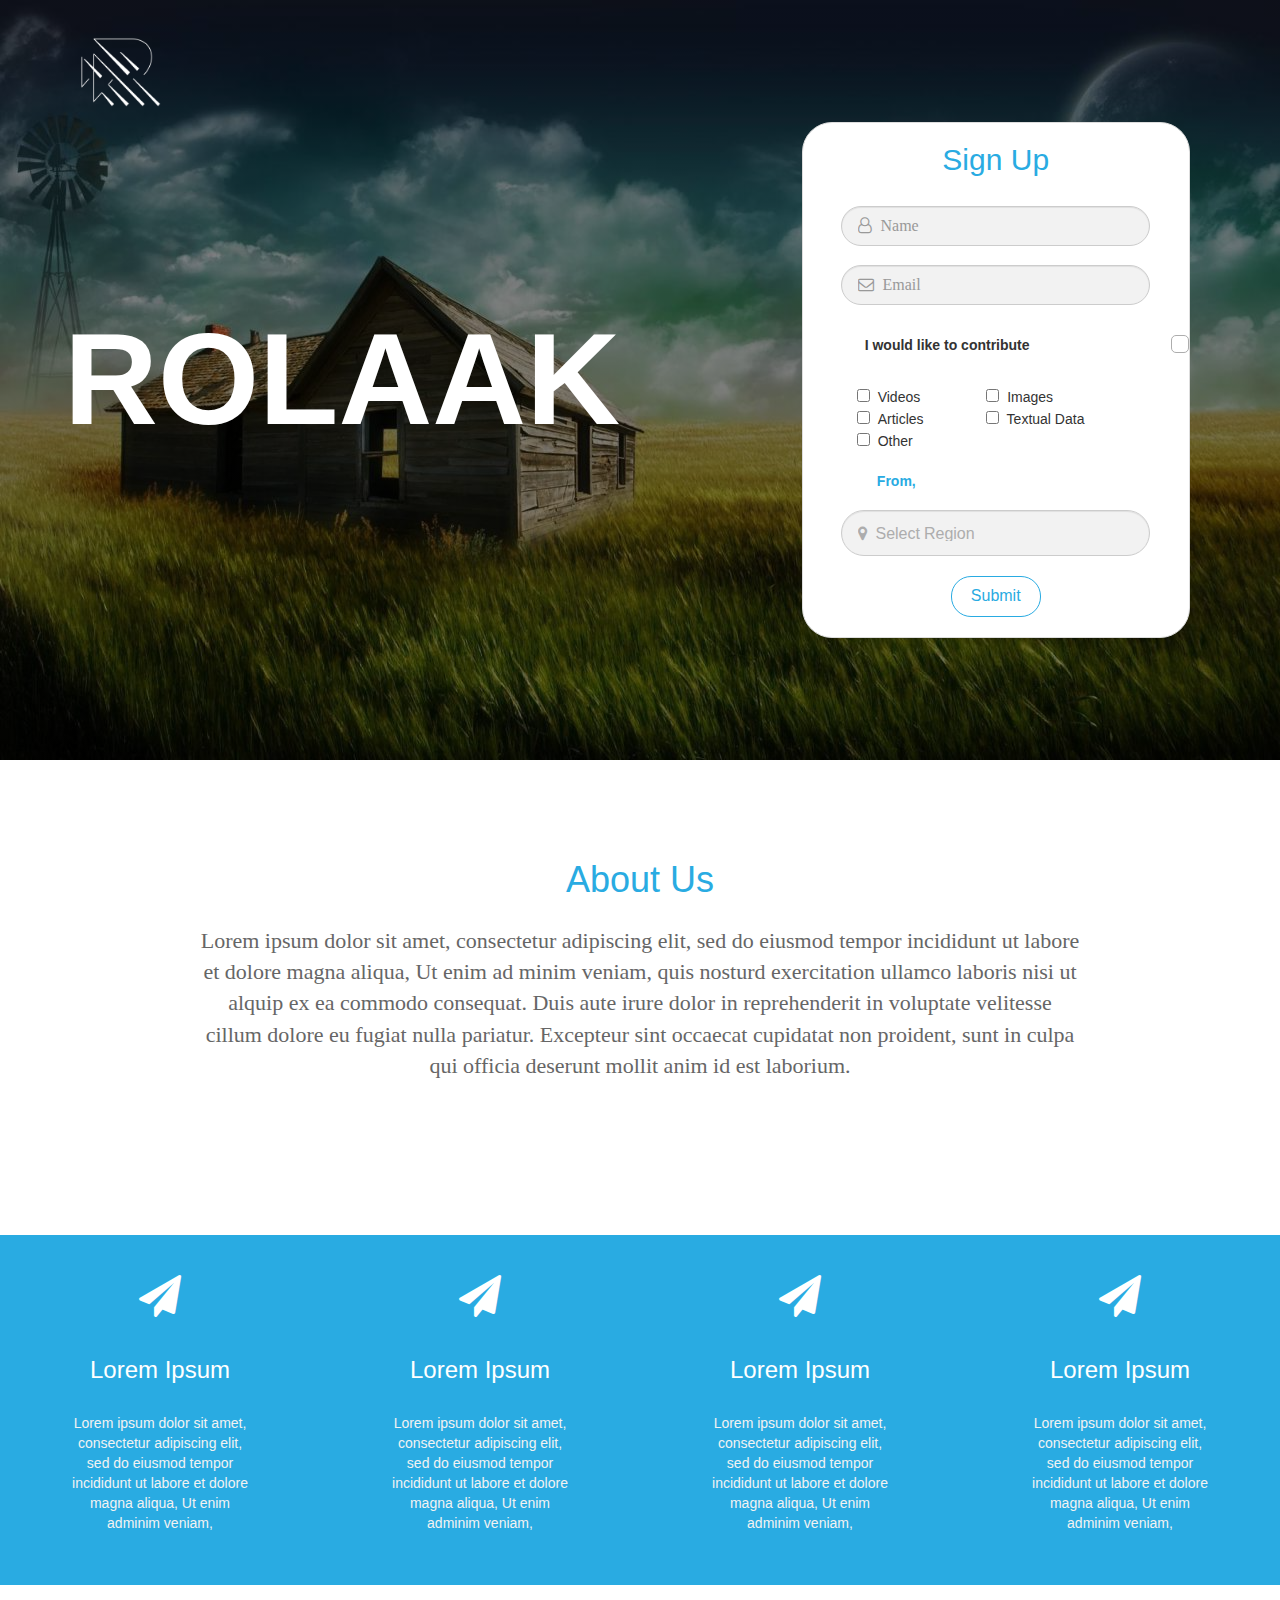
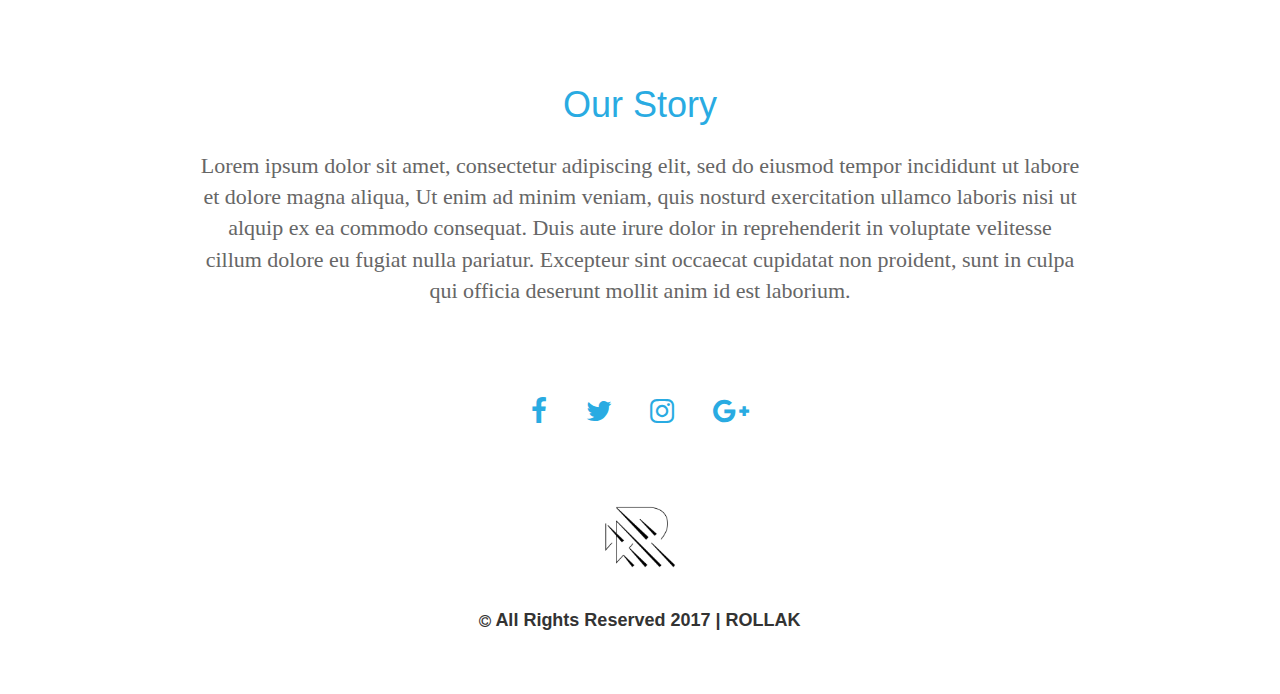
<file: index.html>
<!Doctype html>
<html lang="en">
<head>
	<title>Rolaak</title>
	<meta charset="utf-8">
	<meta name="viewport" content="width=device-width, initial-scale=1">
	<!-- link rel="stylesheet" href="https://maxcdn.bootstrapcdn.com/bootstrap/3.3.7/css/bootstrap.min.css"-->
	<link rel="stylesheet" type="text/css" href="css/bootstrap.min.css">
	<link href="https://fonts.googleapis.com/css?family=Lato|Montserrat" rel="stylesheet">
	<link rel="stylesheet" href="https://cdnjs.cloudflare.com/ajax/libs/font-awesome/4.7.0/css/font-awesome.min.css">
	<link href="rolaak.css" rel="stylesheet" type="text/css">
	<!-- added for star button review -->
	<!-- link rel="stylesheet" href="//netdna.bootstrapcdn.com/font-awesome/4.2.0/css/font-awesome.min.css"-->

</head>
<body>
	
	<!-- //////////////////////BOX 1///////////////////////////////// -->
	<div id="box1" class="container-fluid">
		<div class="container-fluid">
			<div class="row menu">
				<div class="col-md-12 logodiv"><img src="whitelogo.png" class="logotop"></div>
			</div>
		</div>
		<div class="row">
			<div class="col-md-7 rtdiv">
				<b class="rolaaktext">ROLAAK</b>
			</div>
			<div class="col-md-5 paneltop">
				<div class="panel panel-default signup-panel">
              		<div class="container-fluid">
                  		<center><h2 class="signupheading">Sign Up</h2></center>
                  		<form>
    						<div class="row inputrow">
            					<center><input type="text" placeholder="&#xf2c0;&nbsp;&nbsp;Name" class="input form-control input-lg icon"></center>
            					<center><input type="text" placeholder="&#xf003;&nbsp;&nbsp;Email" class="input form-control input-lg icon"></center>
            					<br>
            					<div class="panelcb">
            						<label class="checkbox">
            							<input type="checkbox"><span></span>&nbsp;&nbsp;I would like to contribute
            						</label>
            					</div>
            					<br>
            					<div class="panelcb">
            						<input type="checkbox" name="vehicle" value="Bike">&nbsp;&nbsp;Videos&nbsp;&nbsp;&nbsp;&nbsp;&nbsp;&nbsp;&nbsp;&nbsp;&nbsp;&nbsp;&nbsp;&nbsp;&nbsp;&nbsp;&nbsp;&nbsp;
            						<input type="checkbox" name="vehicle" value="Bike">&nbsp;&nbsp;Images	
            					</div>
            					<div class="panelcb">
            						<input type="checkbox" name="vehicle" value="Bike">&nbsp;&nbsp;Articles&nbsp;&nbsp;&nbsp;&nbsp;&nbsp;&nbsp;&nbsp;&nbsp;&nbsp;&nbsp;&nbsp;&nbsp;&nbsp;&nbsp;&nbsp;
            						<input type="checkbox" name="vehicle" value="Bike">&nbsp;&nbsp;Textual Data
            					</div>
            					<div class="panelcb">
            						<input type="checkbox" name="vehicle" value="Bike">&nbsp;&nbsp;Other	
            					</div>
            					<br>
            					&nbsp;&nbsp;&nbsp;&nbsp;&nbsp;&nbsp;&nbsp;&nbsp;&nbsp;&nbsp;&nbsp;&nbsp;&nbsp;&nbsp;&nbsp;&nbsp;&nbsp;&nbsp;
            					<b class="fromtext">From,</b>
            					<center>
            						<select class="input form-control input-lg dropdown">
									  <option disabled="true" class="icon" selected="true">&#xf041;&nbsp;&nbsp;Select Region</option>
									  <option value="saab">Saab</option>
									  <option value="mercedes">Mercedes</option>
									  <option value="audi">Audi</option>
									</select>
            					</center><br>
            					<center><input type="submit" value="Submit" class="sbutton"></center><br>
        					</div>
        				</form>
        			</div>
    			</div>
           	</div>
        </div>
	</div>
	<!-- //////////////////////BOX 2///////////////////////////////// -->
	<div id="box2" class="container-fluid">
		<div class="row">
			<div class="col-md-12">
				<br><br><br><br>
				<center><h1 class="boxheading">About Us</h1></center>
				<center><p class="boxtext">Lorem ipsum dolor sit amet, consectetur adipiscing elit, sed do eiusmod tempor incididunt ut labore et dolore magna aliqua, Ut enim ad minim veniam, quis nosturd exercitation ullamco laboris nisi ut alquip ex ea commodo consequat. Duis aute irure dolor in reprehenderit in voluptate velitesse cillum dolore eu fugiat nulla pariatur. Excepteur sint occaecat cupidatat non proident, sunt in culpa qui officia deserunt mollit anim id est laborium.</p></center>
			</div>
		</div>
		<br><br>
	</div>
	<!-- //////////////////////BOX 3///////////////////////////////// -->
	<div id="box3" class="container-fluid">
		<div class="row">
			<div class="col-md-3">
				<br><br>
				<center><i class="fa fa-paper-plane fa-3x" style="color: white;"></i></center><br>
				<center><h3 style="color: white;">Lorem Ipsum</h3></center><br>
				<center><p class="box3text">Lorem ipsum dolor sit amet, consectetur adipiscing elit, sed do eiusmod tempor incididunt ut labore et dolore magna aliqua, Ut enim adminim veniam,</p></center>
			</div>
			<div class="col-md-3">
				<br><br>
				<center><i class="fa fa-paper-plane fa-3x" style="color: white;"></i></center><br>
				<center><h3 style="color: white;">Lorem Ipsum</h3></center><br>
				<center><p class="box3text">Lorem ipsum dolor sit amet, consectetur adipiscing elit, sed do eiusmod tempor incididunt ut labore et dolore magna aliqua, Ut enim adminim veniam,</p></center>
			</div>
			<div class="col-md-3">
				<br><br>
				<center><i class="fa fa-paper-plane fa-3x" style="color: white;"></i></center><br>
				<center><h3 style="color: white;">Lorem Ipsum</h3></center><br>
				<center><p class="box3text">Lorem ipsum dolor sit amet, consectetur adipiscing elit, sed do eiusmod tempor incididunt ut labore et dolore magna aliqua, Ut enim adminim veniam,</p></center>
			</div>
			<div class="col-md-3">
				<br><br>
				<center><i class="fa fa-paper-plane fa-3x" style="color: white;"></i></center><br>
				<center><h3 style="color: white;">Lorem Ipsum</h3></center><br>
				<center><p class="box3text">Lorem ipsum dolor sit amet, consectetur adipiscing elit, sed do eiusmod tempor incididunt ut labore et dolore magna aliqua, Ut enim adminim veniam,</p></center>
			</div>
		</div>
	</div>
	<!-- //////////////////////BOX 4///////////////////////////////// -->
	<div id="box4" class="container-fluid">
		<div class="row">
			<div class="col-md-12">
				<br><br><br><br>
				<center><h1 class="boxheading">Our Story</h1></center>
				<center><p class="boxtext">Lorem ipsum dolor sit amet, consectetur adipiscing elit, sed do eiusmod tempor incididunt ut labore et dolore magna aliqua, Ut enim ad minim veniam, quis nosturd exercitation ullamco laboris nisi ut alquip ex ea commodo consequat. Duis aute irure dolor in reprehenderit in voluptate velitesse cillum dolore eu fugiat nulla pariatur. Excepteur sint occaecat cupidatat non proident, sunt in culpa qui officia deserunt mollit anim id est laborium.</p></center>
			</div>
		</div>
		<br><br><br><br>
		<div class="row" style="color: #29abe2">
			<div class="col-md-12">
				<center>
					<i class="fa fa-facebook fa-2x"></i>
					&nbsp;&nbsp;&nbsp;&nbsp;&nbsp;&nbsp;&nbsp;&nbsp;
					<i class="fa fa-twitter  fa-2x"></i>
					&nbsp;&nbsp;&nbsp;&nbsp;&nbsp;&nbsp;&nbsp;&nbsp;
					<i class="fa fa-instagram fa-2x"></i>
					&nbsp;&nbsp;&nbsp;&nbsp;&nbsp;&nbsp;&nbsp;&nbsp;
					<i class="fa fa-google-plus fa-2x"></i>
				</center>
			</div>
		</div>
		<br><br><br><br>
		<div class="row">
			<div class="col-md-12">
				<center><img src="logo.png" class="logobottom"></center>
			</div>
		</div>
		<br><br>
		<div class="row">
			<div class="col-md-12">
				<center><i class="fa fa-copyright"></i>&nbsp;<b class="copyright">All Rights Reserved 2017 | ROLLAK</b></center>
			</div> 
		</div>
		<br><br><br>
	</div>
	
	<!-- script src="https://ajax.googleapis.com/ajax/libs/jquery/3.2.0/jquery.min.js"></script>
	<script src="https://maxcdn.bootstrapcdn.com/bootstrap/3.3.7/js/bootstrap.min.js"></script -->
	<script type="text/javascript" src="js/jquery.min.js"></script> 
	<script type="text/javascript" src="js/bootstrap.min.js"></script>

</body>
</html>
</file>
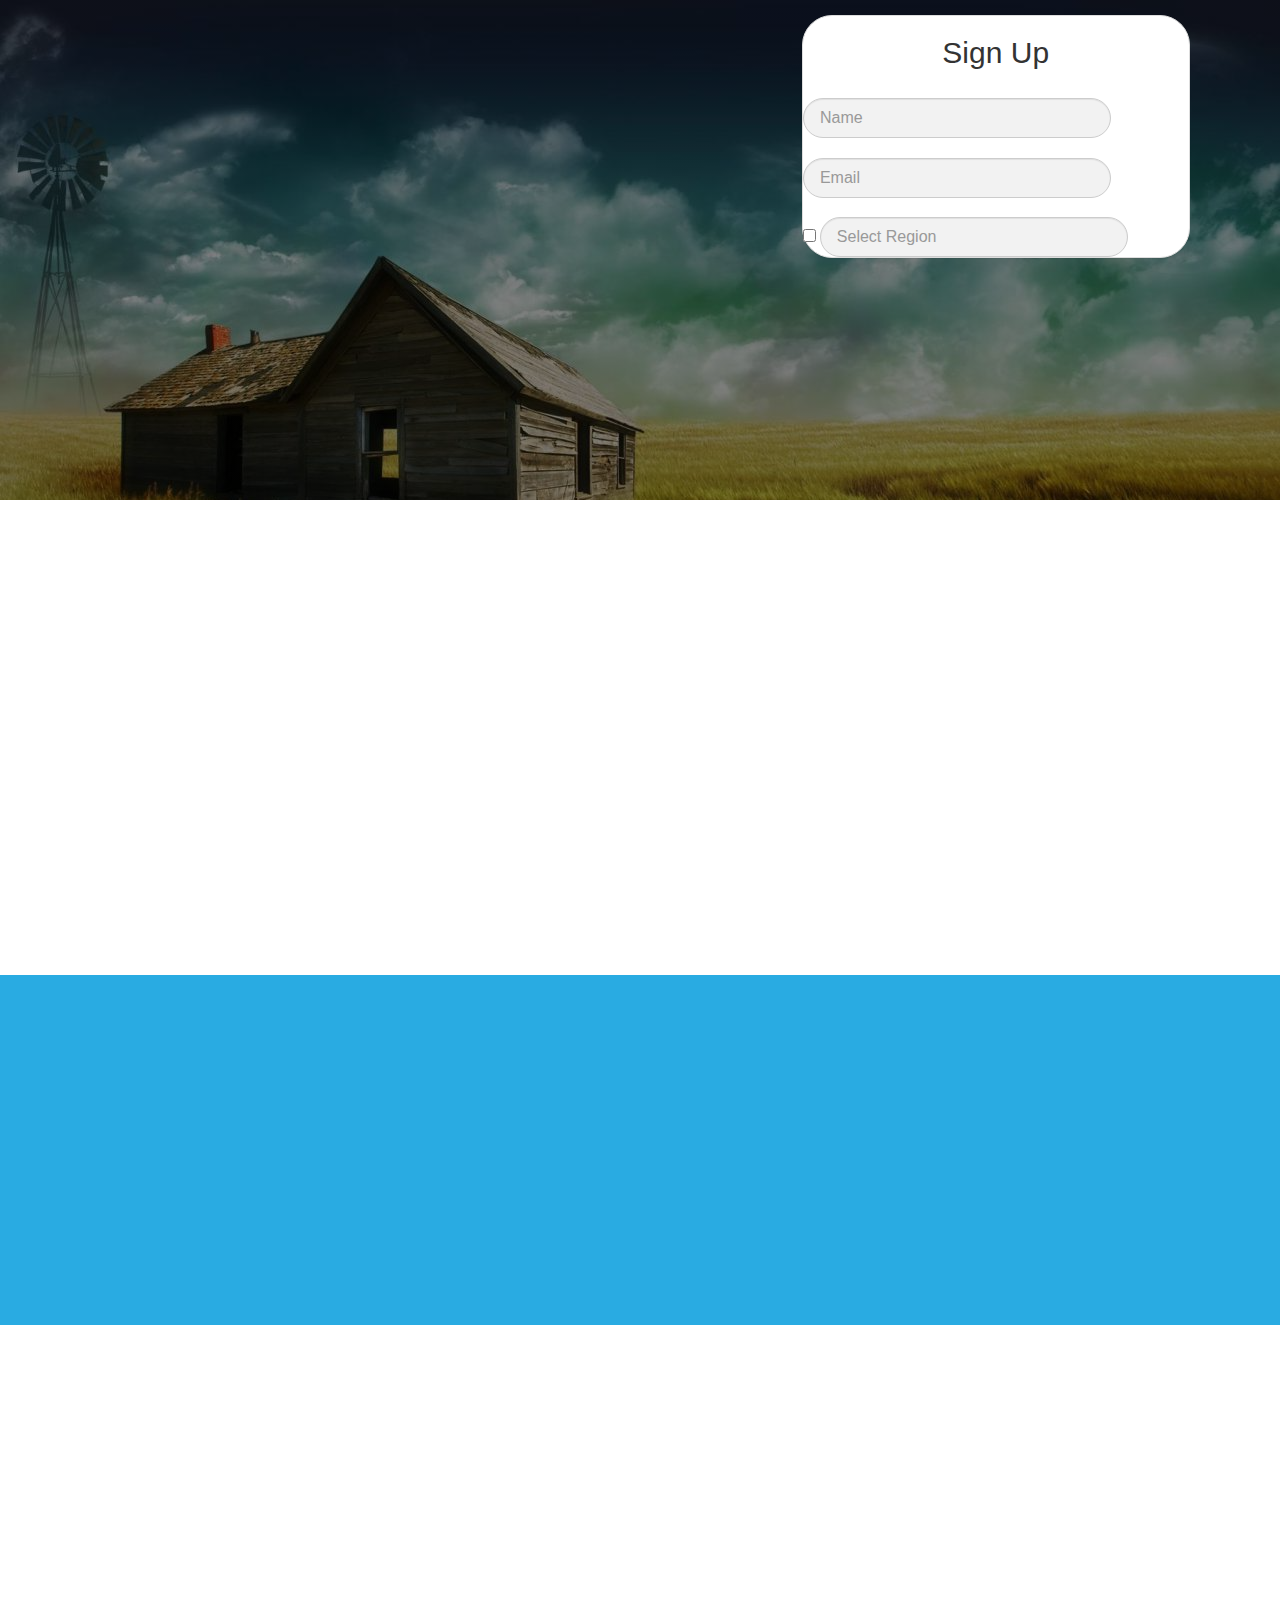
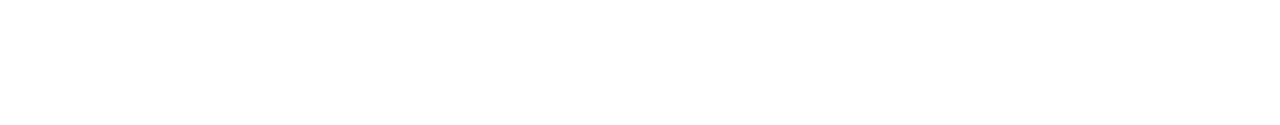
<file: landing.html>
<!Doctype html>
<html lang="en">
<head>
	<title>Rolaak</title>
	<meta charset="utf-8">
	<meta name="viewport" content="width=device-width, initial-scale=1">
	<!-- link rel="stylesheet" href="https://maxcdn.bootstrapcdn.com/bootstrap/3.3.7/css/bootstrap.min.css"-->
	<link rel="stylesheet" type="text/css" href="css/bootstrap.min.css">
	<link href="https://fonts.googleapis.com/css?family=Lato|Montserrat" rel="stylesheet">
	<link rel="stylesheet" href="https://cdnjs.cloudflare.com/ajax/libs/font-awesome/4.7.0/css/font-awesome.min.css">
	<link href="rolaak.css" rel="stylesheet" type="text/css">
	<!-- added for star button review -->
	<!-- link rel="stylesheet" href="//netdna.bootstrapcdn.com/font-awesome/4.2.0/css/font-awesome.min.css"-->

</head>
<body>
	<div class="container-fluid" style="padding: 0px 0px 0px 0px;">
	 
	</div>
	<!-- //////////////////////BOX 1///////////////////////////////// -->
	<div id="box1" class="container-fluid">
		<div class="row">
			<div class="col-md-7 col-lg-7"></div>
			<div class="col-md-5 col-lg-5">
				<div class="panel panel-default signup-panel">
              		<div class="container-fluid">
                  		<center><h2>Sign Up</h2></center>
                  		<form>
    						<div class="row inputrow">
            					<input type="text" placeholder="Name" class="input form-control input-lg" style="display:inline;">
            					<input type="text" placeholder="Email" class="input form-control input-lg" style="display:inline;">
            					<br>
            					
            					<input type="checkbox" name="vehicle" value="Bike">
            					<input type="text" placeholder="Select Region" class="input form-control input-lg" style="display:inline;">
        					</div>
        				</form>
        			</div>
    			</div>
           	</div>
        </div>
			</div>
	<!-- //////////////////////BOX 2///////////////////////////////// -->
	<div id="box2" class="container-fluid"></div>
	<!-- //////////////////////BOX 3///////////////////////////////// -->
	<div id="box3" class="container-fluid"></div>
	<!-- //////////////////////BOX 4///////////////////////////////// -->
	<div id="box4" class="container-fluid"></div>
	










	<!-- script src="https://ajax.googleapis.com/ajax/libs/jquery/3.2.0/jquery.min.js"></script>
	<script src="https://maxcdn.bootstrapcdn.com/bootstrap/3.3.7/js/bootstrap.min.js"></script -->
	<script type="text/javascript" src="js/jquery.min.js"></script> 
	<script type="text/javascript" src="js/bootstrap.min.js"></script>

</body>
</html>
</file>
<file: rolaak.css>
body{
	background-color: #29abe2;
}
.logotop{
	width: 7%;
}
#box1{
	min-height: 500px;
	background-color: #29abe2;	
	background-image: linear-gradient(to bottom, rgba(0, 0, 0, 0.5), rgba(0, 0, 0, 0.5)),url(image2.jpg);
	background-repeat: no-repeat;
}
.panelcb{
	padding-left:14%; 
}
/*checkbox css start*/
label.checkbox input[type="checkbox"] {
	display:none;
	float: right;
}
label.checkbox span {
    display:inline-block;
    border:1px solid #adadad;
    border-radius:5px;
    width:18px;
    height:18px;
    background:white;
    vertical-align:middle;
    margin:0px;
    padding: 0px;
    text-align:center;
    float: right;
}
label.checkbox :checked + span {
    background:#29abe2;
}
label.checkbox span:before {
    content:"";
    vertical-align:middle;
    color:white;
}
label.checkbox :checked + span:before {
    content:"✔";
}
/*checkbox css end*/
input.icon::-webkit-input-placeholder {
    font-family:'FontAwesome';
}
input.icon::-moz-placeholder {
    font-family:'FontAwesome';
}
input.icon::-ms-input-placeholder {
    font-family:'FontAwesome';
}
.dropdown{
  font-family: FontAwesome, sans-serif;
  -webkit-appearance: none;
}
select.input-lg{
	line-height: normal;
	color: #adadad;
}
#box2{
	min-height: 475px;	
	background-color: white;
}
#box3{
	min-height: 350px;	
	background-color: #29abe2;
}
.box3text{
	color: #f2f2f2;
    width: 13em;
    word-wrap: break-word;
}
#box4{
	min-height: 400px;	
	background-color: white;
}
.boxheading{
	color: #29abe2;
	margin-bottom: 2%;
}
.boxtext{
	color: #666666;
	font-size: 22px;
    font-family: verdana;
    width: 40em;
    word-wrap: break-word;
}
.input{
	background-color: #f2f2f2;
	border-radius: 36px;
	margin-top:5%;
	width: 80%;
	height: 80%;
}
.input-lg{
	font-size: 16px;
}
.signup-panel{
	margin-top: 3%;
    margin-left: 8%;
    margin-right: 15%;
    border-radius: 30px;
}
span {
  position: relative; /* Helps curtail overlap */
  border: solid 1px #bbb;
  padding: 3px 5px 5px 25px; /* Adjust as needed */
}
span input {
  border: none;
}
.rolaaktext{
	font-size: 130px;
    color: white;
}
.rtdiv{
	padding-top: 14%;
	padding-left: 5%;
}
.menu{
	padding-top: 3%;
	padding-left: 4%;
    color: #f2f2f2;
}
.sbutton{
	background: none;
    border: 1px solid;
    border-color: #29abe2;
    border-radius: 20px;
    font-size: 16px;
    color: #29abe2;
    padding-left: 5%;
    padding-right: 5%;
    padding-top: 2%;
    padding-bottom: 2%;
}
.signupheading{
	color: #29abe2;
}
.fromtext{
	color: #29abe2;
}
.paneltop{
	padding-bottom: 8%;
}
.logobottom{
	width: 6%;
}
.copyright{
	font-size: 18px;
}
@media(min-width:0px) and (max-width: 991px){
	.rolaaktext{
		font-size: 79px;
	}
	.logotop{
		width: 15%;
	}
	.menu{
		padding-left: 0px;
	}
	.logodiv{
		padding-left: 2%;
	}
	.rtdiv{
		padding-top: 0px;
	}
	.signup-panel{
		margin: 0px;
	}
	.logobottom{
		width: 15%;
	}
	.boxtext{
		width: 14em;
	}
}
</file>
